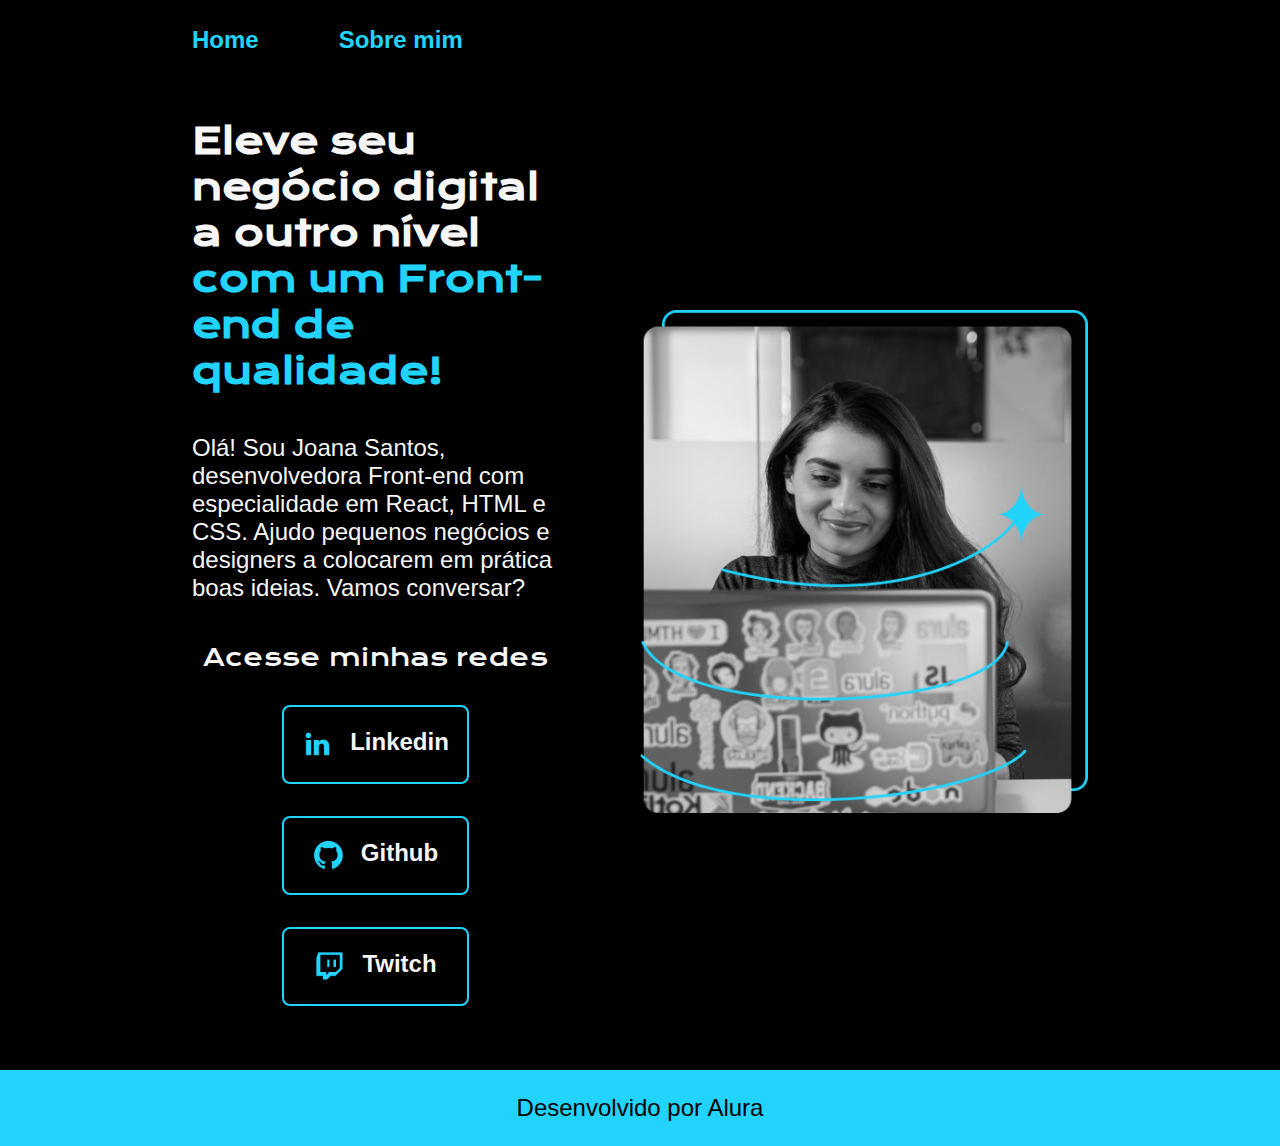
<file: index.html>
<!DOCTYPE html>
<html lang="pt-br">

<head>
    <meta charset="UTF-8">
    <meta http-equiv="X-UA-Compatible" content="IE=edge">
    <meta name="viewport" content="width=device-width, initial-scale=1.0">
    <title>Portfolio</title>
    <link rel="stylesheet" href="./styles/style.css">
</head>

<body>
    <header class="cabecalho">
        <nav class="cabecalho__menu">
            <a class="cabecalho__menu__link" href="index.html">Home</a>
            <a class="cabecalho__menu__link" href="about.html">Sobre mim</a>
        </nav>
    </header>
    <main class="apresentacao">
        <section class="apresentacao__conteudo">
            <h1 class="apresentacao__conteudo__titulo">Eleve seu negócio digital a outro nível <strong
                    class="titulo-destaque">com um Front-end
                    de qualidade!</strong></h1>
            <p class="apresentacao__conteudo__texto"> Olá! Sou Joana Santos, desenvolvedora Front-end com especialidade
                em React, HTML e CSS. Ajudo pequenos
                negócios e designers a colocarem em prática boas ideias. Vamos conversar?</p>
            <div class="apresentacao__links">
                <h2 class="apresentacao__links__subtitulo">Acesse minhas redes</h2>

                <a class="apresentacao__links__navegacao"
                    href="https://www.linkedin.com/signup/cold-join?session_redirect=https%3A%2F%2Fwww%2Elinkedin%2Ecom%2Ffeed%2F&trk=login_reg_redirect">
                    <img src="./assets/linkedin.png" alt="Imagem Linkedin">Linkedin</a>

                <a class="apresentacao__links__navegacao" href="https://github.com/">
                    <img src="./assets/github.png" alt="Imagem do github">Github</a>

                <a class="apresentacao__links__navegacao" href="https://www.twitch.tv/">
                    <img src="./assets/twitch.png" alt="Imagem do github">Twitch</a>
            </div>
        </section>

        <img class="apresentacao__imagem" src="./assets/Imagem.png" alt="A joana programando">

    </main>
    <footer class="rodape">
        <p>Desenvolvido por Alura</p>
    </footer>
</body>

</html>
</file>
<file: styles/style.css>
@import url('https://fonts.googleapis.com/css2?family=Krona+One&display=swap');

:root {
    --cor-primaria: #000000;
    --cor-secundaria: #F6F6F6;
    --cor-terciaria: #22D4FD;
    --cor-hover: #272727;

    --fonte-primaria: 'Krona One', sans-serif;
    --fonte-secundaria: 'Montserrat', sans-serif;
}

* {
    margin: 0;
    padding: 0;
}

body {
    /* height: 100vh; */
    box-sizing: border-box;
    background-color: var(--cor-primaria);
    color: var(--cor-secundaria);
}

.cabecalho {
    padding: 2% 0% 0% 15%;
}

.cabecalho__menu {
    display: flex;
    gap: 80px;
}

.cabecalho__menu__link {
    font-family: 'Montserrat', sans-serif;
    font-size: 1.5rem;
    font-weight: 600;
    color: var(--cor-terciaria);
    text-decoration: none;
}
.apresentacao {
    padding: 5% 15%;
    display: flex;
    align-items: center;
    justify-content: space-between;
    gap: 82px;
}

.apresentacao__conteudo {
    width: 50%;
    display: flex;
    flex-direction: column;
    gap: 40px;
}

.apresentacao__conteudo__titulo {
    font-size: 2.25rem;
    font-family: var(--fonte-primaria);
}

.titulo-destaque {
    color: var(--cor-terciaria);
}

.apresentacao__conteudo__texto {
    font-size: 1.5rem;
    font-family: var(--fonte-secundaria);
}

.apresentacao__links {
    display: flex;
    flex-direction: column;
    align-items: center;
    gap: 32px;
    justify-content: space-between;
}

.apresentacao__links__subtitulo {
    font-family:var(--fonte-primaria);
    font-weight: 400;
    font-size: 1.5rem;

}

.apresentacao__links__navegacao {
    /* background-color: #22D4FD; mudando o butão e tirando sua cor de fundo */
    display: flex;
    justify-content: center;
    gap: 16px;
    border: 2px solid var(--cor-terciaria);
    text-align: center;
    width: 50%;
    border-radius: 8px;
    font-size: 1.5rem;
    padding: 21.5px 0;
    font-weight: 600;
    color:var(--cor-secundaria);
    font-family:var(--fonte-secundaria);
    text-decoration: none;

}

.apresentacao__links__link:hover {
    background-color:var(--cor-hover);
}
.apresentacao__imagem{
    width: 50%;
}
.rodape {
    color:var(--cor-primaria);
    background-color:var(--cor-terciaria);
    padding: 24px;
    text-align: center;
    font-family:var(--fonte-secundaria);
    font-size: 1.5rem;
    font-weight: 400;
}
@media (max-width: 1200px) {
    .cabecalho{
         padding: 10%;  
    }
    .cabecalho__menu{
        justify-content: center;
    }
    .apresentacao{
        flex-direction: column-reverse;
        padding: 5%;
    }
    .apresentacao__conteudo{
        width: auto;
    }
}
</file>
